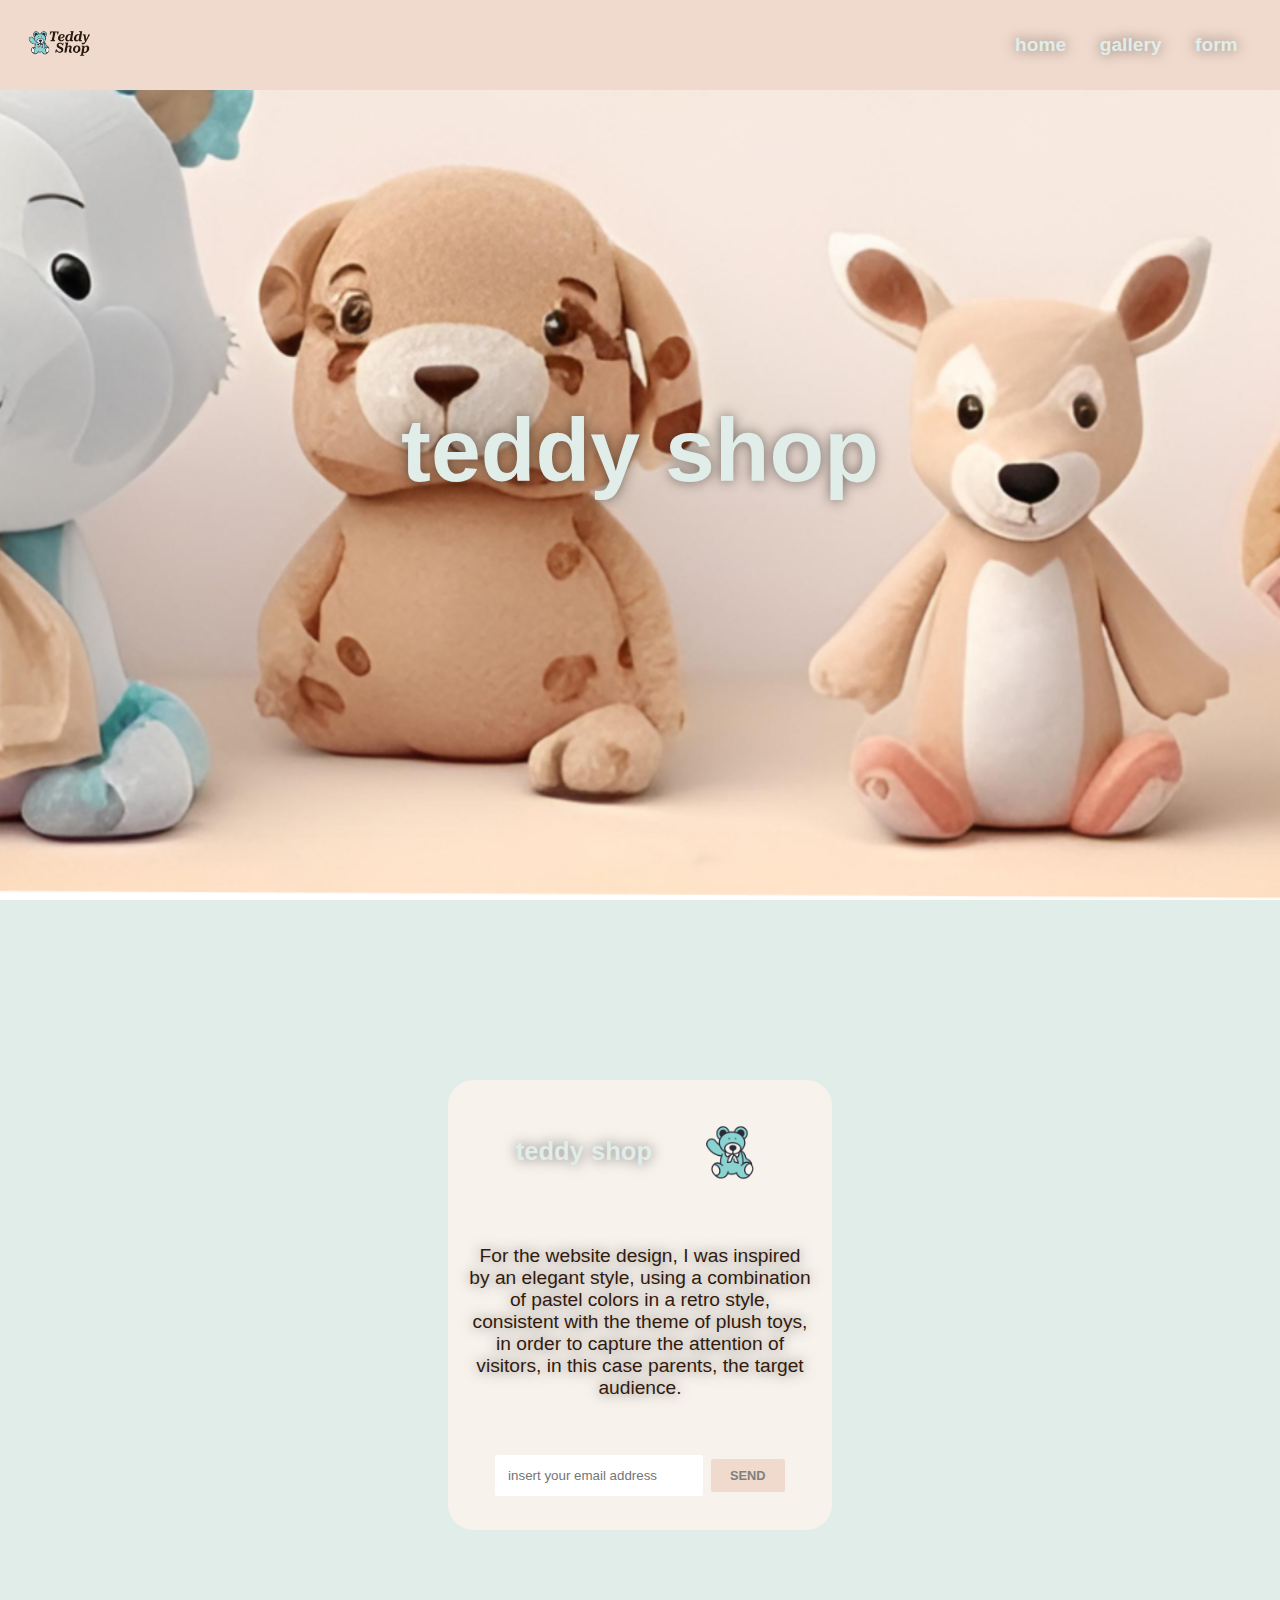
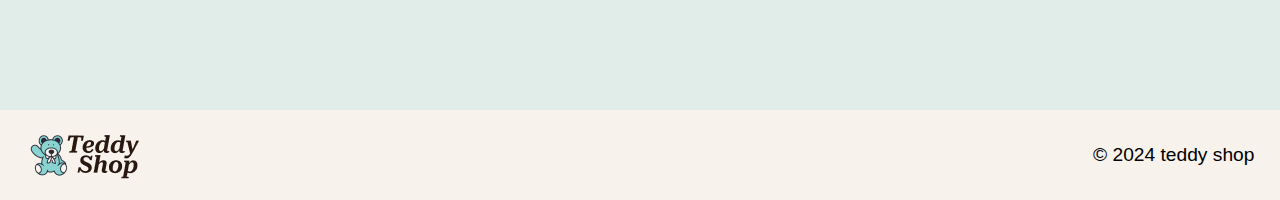
<file: index.html>
<!DOCTYPE html>
<html lang="en">
<head>
    <meta charset="UTF-8">
    <meta name="viewport" content="width=device-width, initial-scale=1.0">
    <title>Document</title>
    <link rel="stylesheet" href="style.css">
</head>
<body>
    <header>
        <a href="#"><img src="img/logo.png" alt="logo"></a>
        <nav>
            <ul>
                <li><a href="#">home</a></li>
                <li><a href="#">gallery</a></li>
                <li><a href="#form">form</a></li>
            </ul>
        </nav>
    </header>

    <main>
        <section class="hero">
            <img src="img/hero.png" alt="hero">
            <h1>teddy shop</h1>
        </section>

        <section class="form" id="form">
            <div class="form_container">
<div>
    <h2>teddy shop</h2>
    <img src="img/teddy.png" alt="teddy">
</div>
    <p>
        For the website design, I was inspired by an elegant style, using a combination of pastel colors in a retro style, consistent with the theme of plush toys, in order to capture the attention of visitors, in this case parents, the target audience.

    </p>
    <div>
         <input type="type" placeholder="insert your email address">
       <button>send</button>
    </div>
</div>
          
        </section>
    </main>

    <footer>
        <img src="img/logo.png" alt="logo">
        <span>&copy; 2024 teddy shop</span>
    </footer>
    
</body>
</html>
</file>
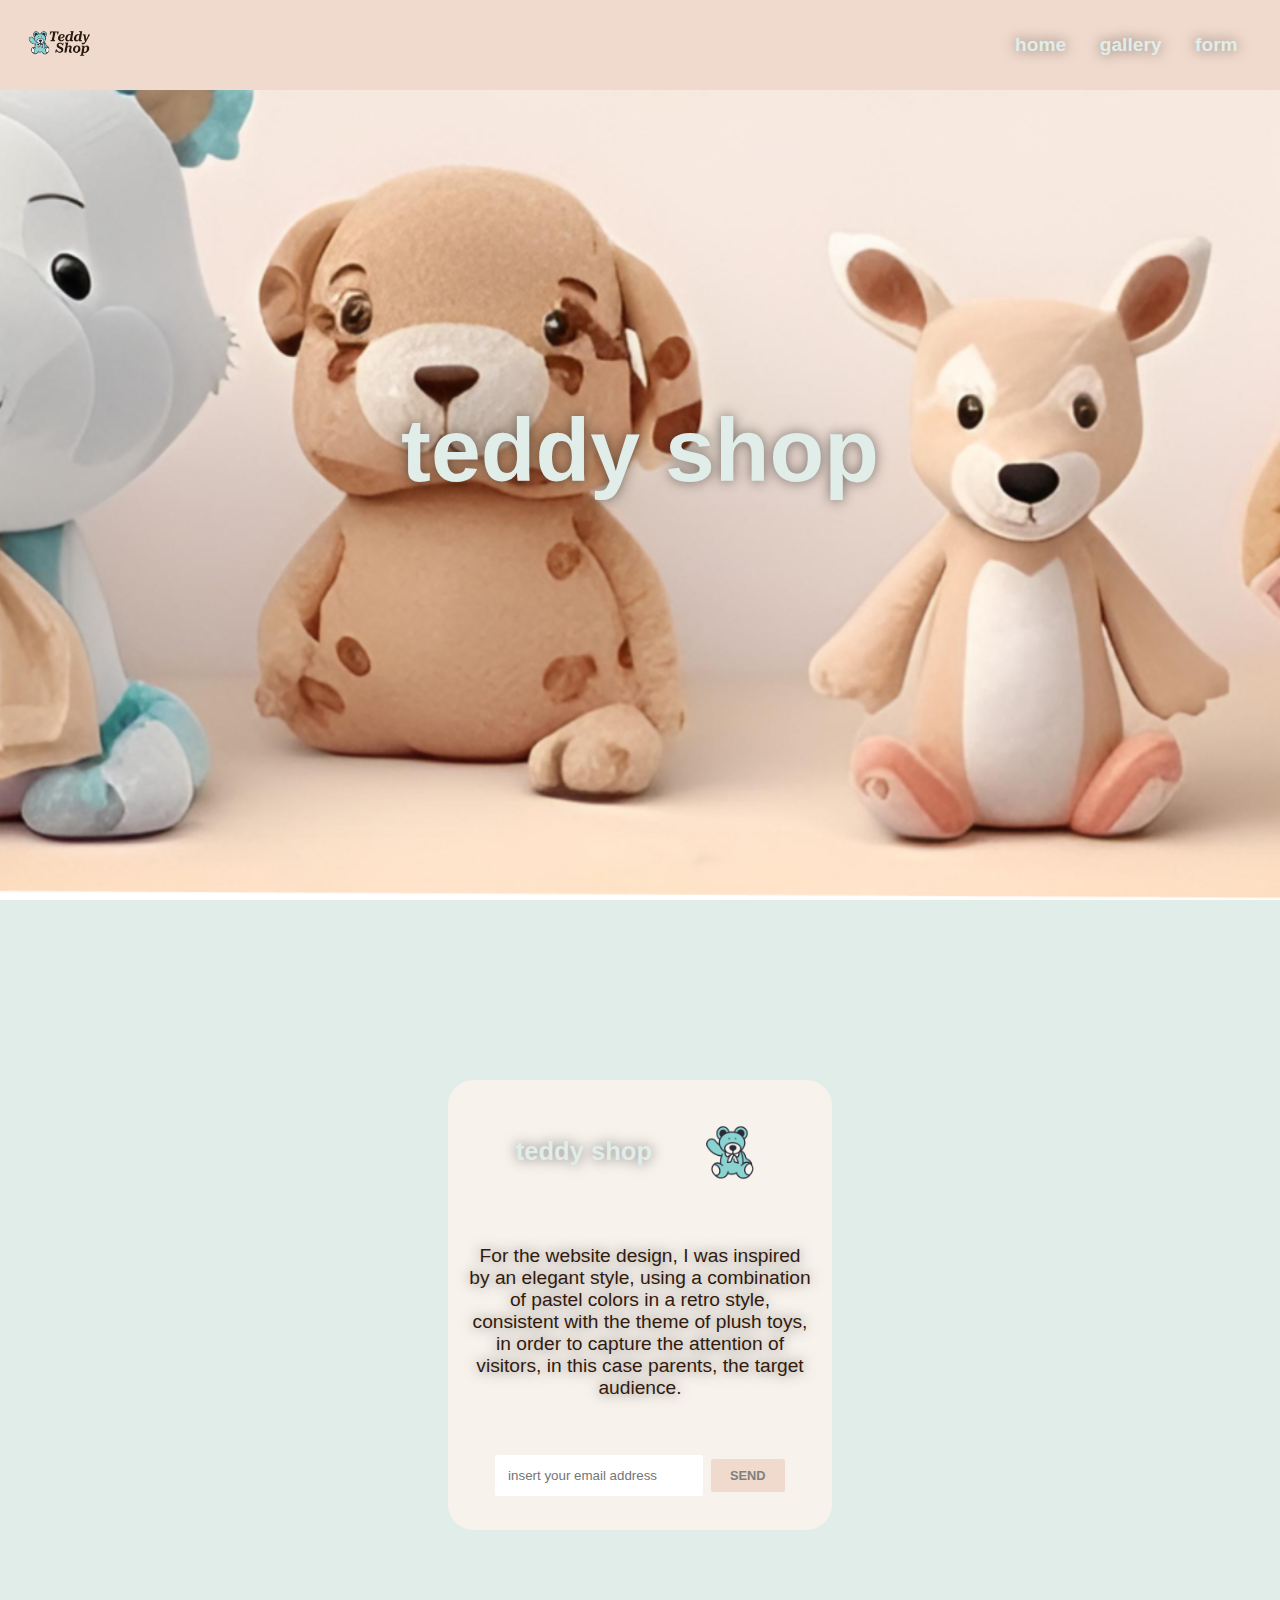
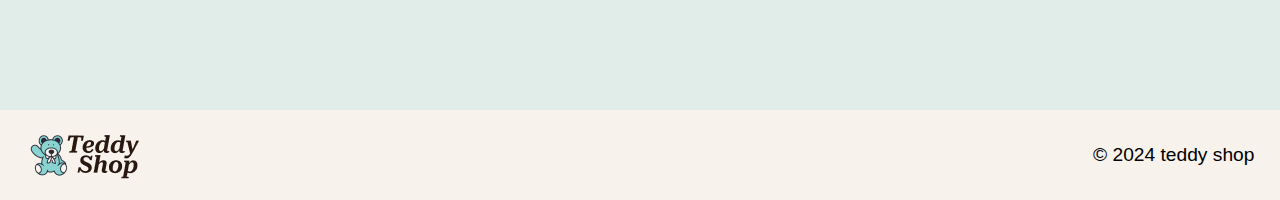
<file: azsss.html>
<!DOCTYPE html>
<html lang="en">
<head>
    <meta charset="UTF-8">
    <meta name="viewport" content="width=device-width, initial-scale=1.0">
    <title>Document</title>
    <link rel="stylesheet" href="style.css">
</head>
<body>
    <header>
        <a href="#"><img src="img/logo.png" alt="logo"></a>
        <nav>
            <ul>
                <li><a href="#">home</a></li>
                <li><a href="#">gallery</a></li>
                <li><a href="#form">form</a></li>
            </ul>
        </nav>
    </header>

    <main>
        <section class="hero">
            <img src="img/hero.png" alt="hero">
            <h1>teddy shop</h1>
        </section>

        <section class="form" id="form">
            <div class="form_container">
<div>
    <h2>teddy shop</h2>
    <img src="img/teddy.png" alt="teddy">
</div>
    <p>
        For the website design, I was inspired by an elegant style, using a combination of pastel colors in a retro style, consistent with the theme of plush toys, in order to capture the attention of visitors, in this case parents, the target audience.

    </p>
    <div>
         <input type="type" placeholder="insert your email address">
       <button>send</button>
    </div>
</div>
          
        </section>
    </main>

    <footer>
        <img src="img/logo.png" alt="logo">
        <span>&copy; 2024 teddy shop</span>
    </footer>
    
</body>
</html>
</file>
<file: style.css>
*{
    margin: 0;
    padding: 0;
    box-sizing: border-box;
}

body{
    width: 100vw;
    min-height: 100vh;
    overflow-x: hidden;
}

header{
    width: 100vw;
    height: 10vh;
    position: fixed;
    top: o;
    left: 0;
    z-index: 1;
    background-color: #f0dacd;
    padding: 0 2vw;
    display: flex;
    align-items: center;
    justify-content: space-between;

}

header img{
    width: 5vw;
}

header ul{
    width: 20vw;
    list-style: none;
    display: flex;
    align-items: center;
    justify-content: space-around;

}

header a{
    font-family: sans-serif;
    font-size: 1.5vw;
    font-weight: 700;
    text-decoration: none;
    color: #e1ede9;
    text-shadow: 0 0 1vw rgba(0, 0, 0, 0.5);

}

li{
    transition: 0.3s ease-in-out;
}

li:hover{
    translate: 0 -0.3vw;
}

.hero{
    width: 100vw;
    height: 100vh;
    position: relative;
    display: flex;
    align-items: center;
    justify-content: center;
}

.hero img{
    position: absolute;
    top: 0;
    left: 0;
    width: 100%;
    height: 100%;
    z-index: -1;
    object-fit: cover;
}

.hero h1{
    font-family: sans-serif;
    font-size: 7vw;
    color: #e1ede9;
    text-shadow: 0 0 1vw rgba(0, 0, 0, 0.5);

}

.form{
    width: 100vw;
    height: 90vh;
    background-color: #e1ede9;
    display: flex;
    justify-content: center;
    align-items: center;
}

.form_container{
    width: 30vw;
    height: 50vh;
    background-color: #f7f2ec;
    border-radius: 2vw;
    padding: 0.5vw;
    display: flex;
    flex-direction: column;
    justify-content: space-around;
    align-items: center;

}

.form_container div{
    width: 80%;
    display: flex;
    align-items: center;
    justify-content: space-around;
}

.form h2{
    font-family: sans-serif;
    font-size: 2vw;
    text-shadow: 0 0 1vw rgba(0, 0, 0, 0.5);
    color: #e1ede9;
}
.form img{
    width: 5vw;

}

.form p {
    font-family: sans-serif;
    font-size: 1.5vw;
    text-align: center;
    color: #321a0c;
    text-shadow: 0 0 1vw rgba(0, 0, 0, 0.5);
    padding: 0 1vw;

}

.form input{
    width: 70%;
    border: none;
    outline: none;
    border-radius: 0.2vw;
    padding: 1vw;
}

.form button{
    border: none;
    border-radius: 0.2vw;
    background-color: #f0dacd;
    text-transform: uppercase;
    padding: 0.7vw 1.5vw;
    font-family: sans-serif;
    font-weight: 700;
    font-size: 1vw;
    color: gray;

}

footer{
    width: 100vw;
    height: 10vh;
    background-color: #f7f2ec;
    display: flex;
    align-items: center;
    justify-content: space-between;
    padding: 0 2vw;

}

footerimg{
    width: 5vw;
}

footer span{
    font-family: sans-serif;
    font-size: 1.5vw;
}

html{
    scroll-behavior: smooth;
}
</file>
